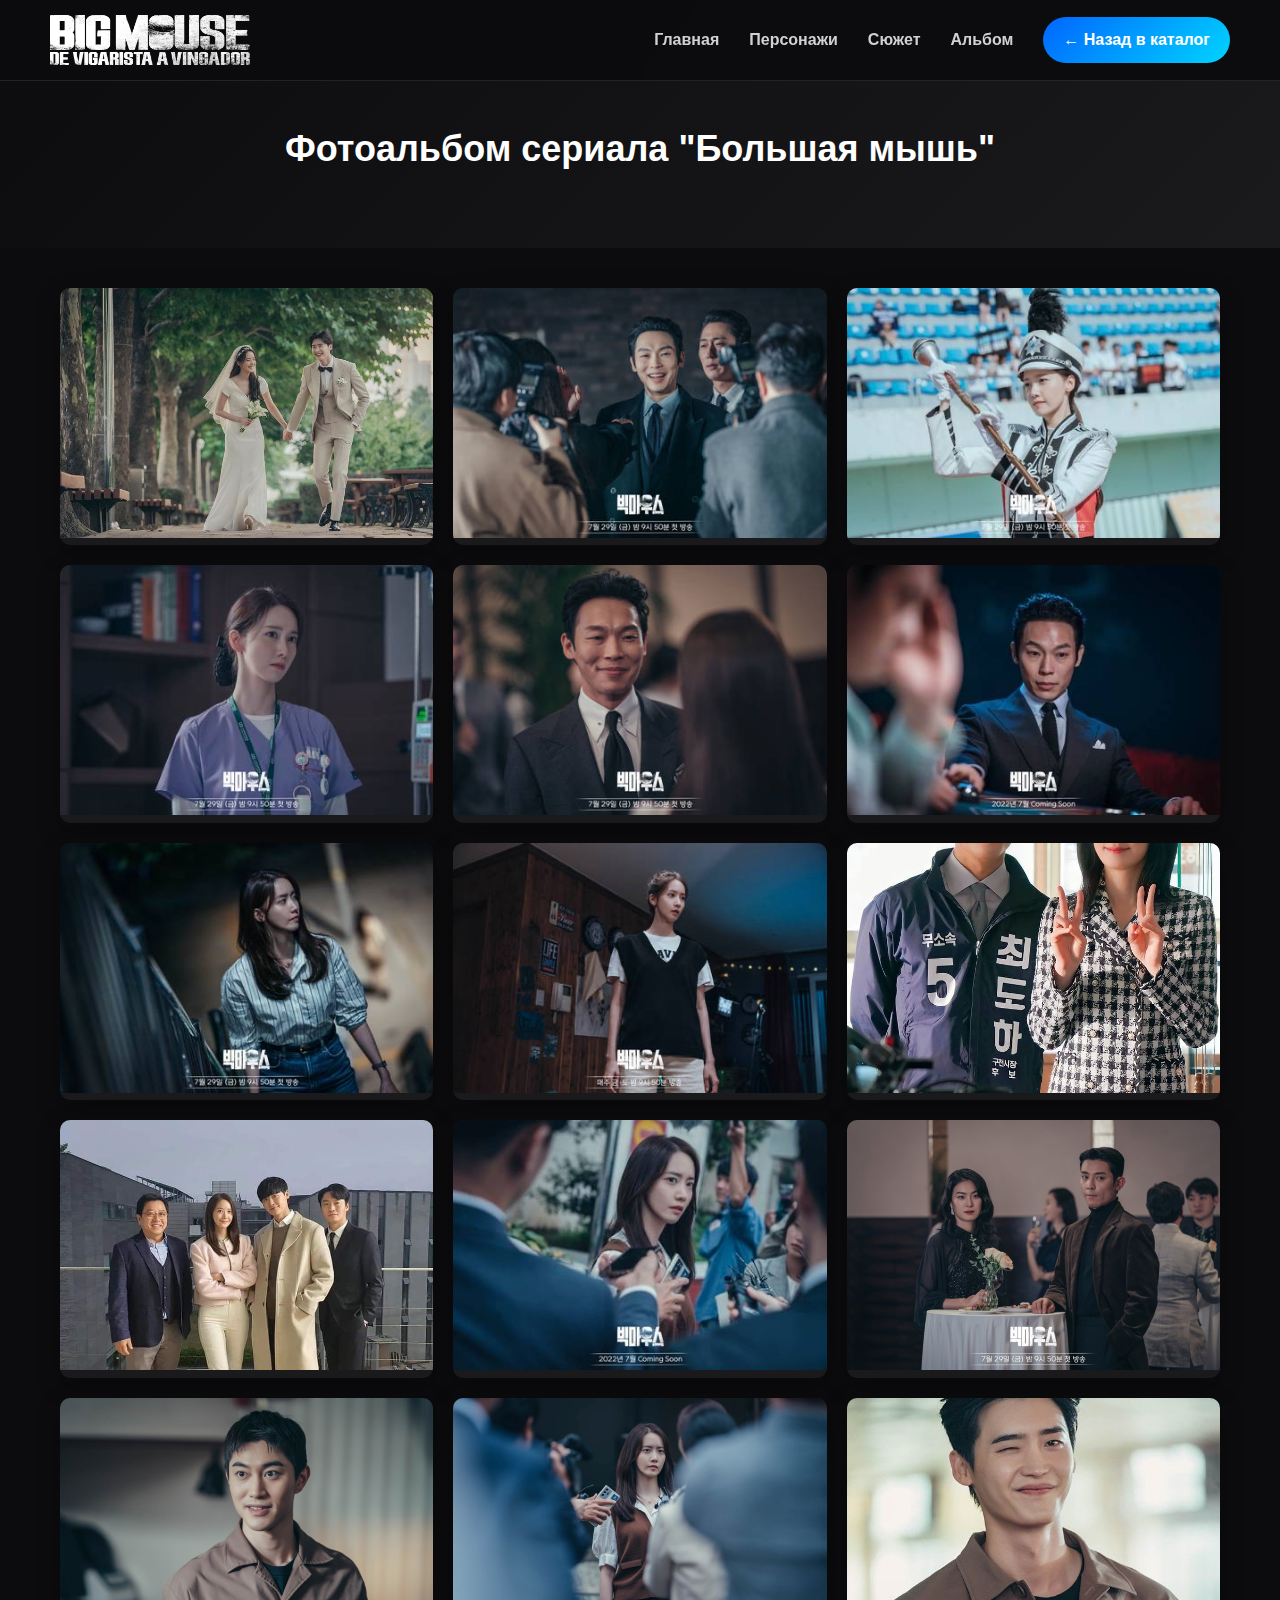
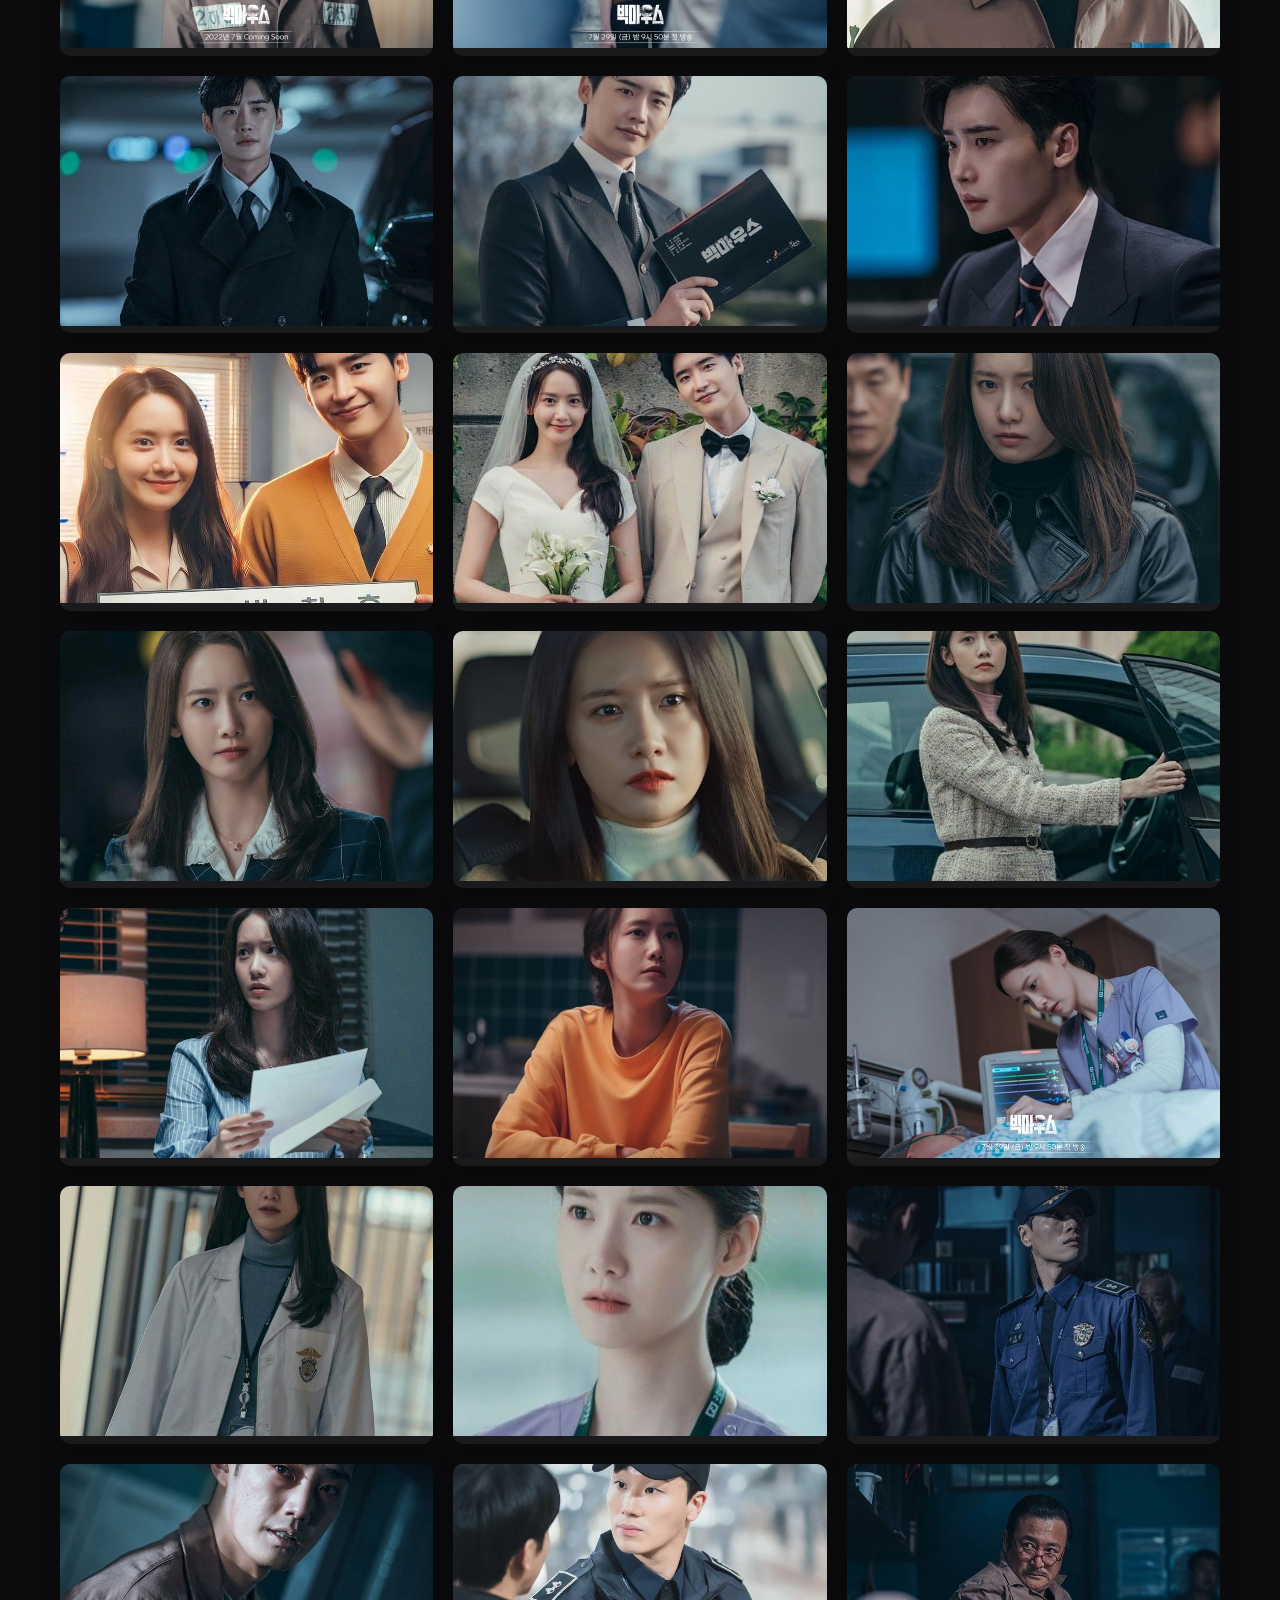
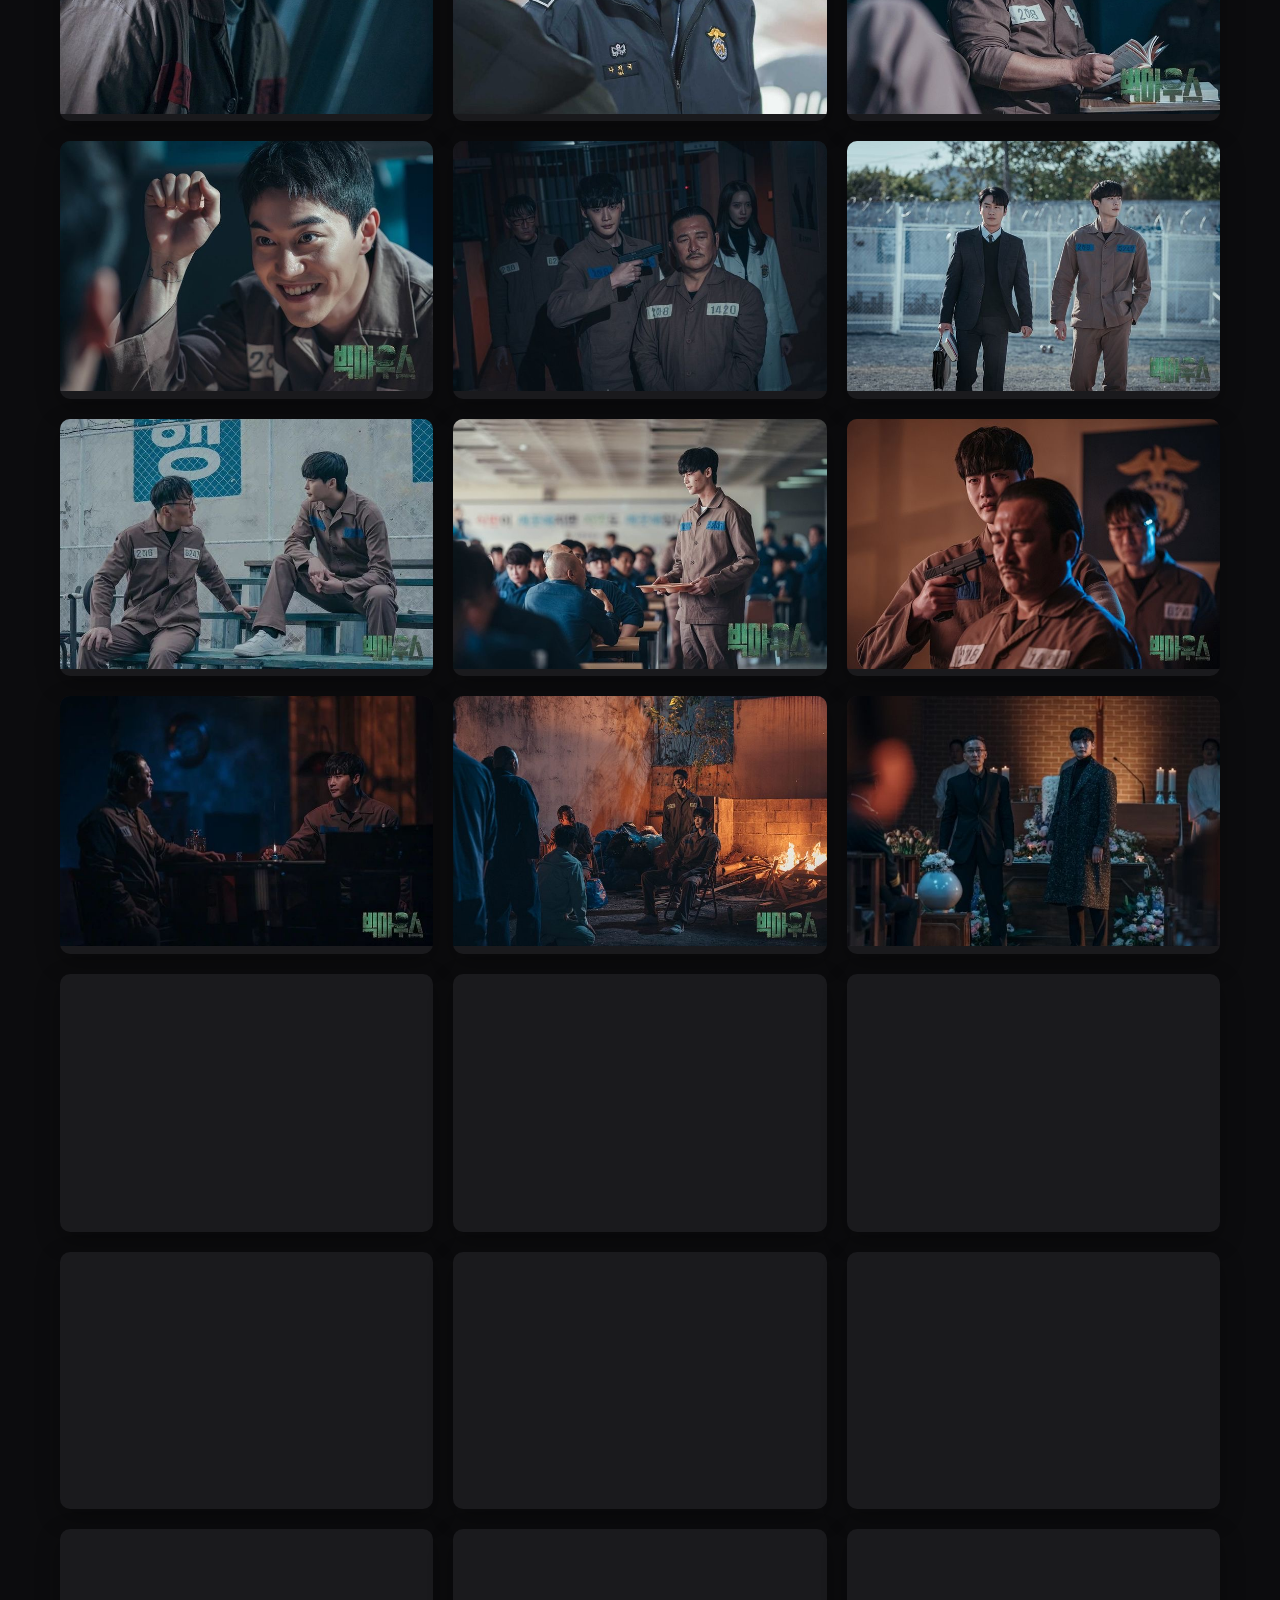
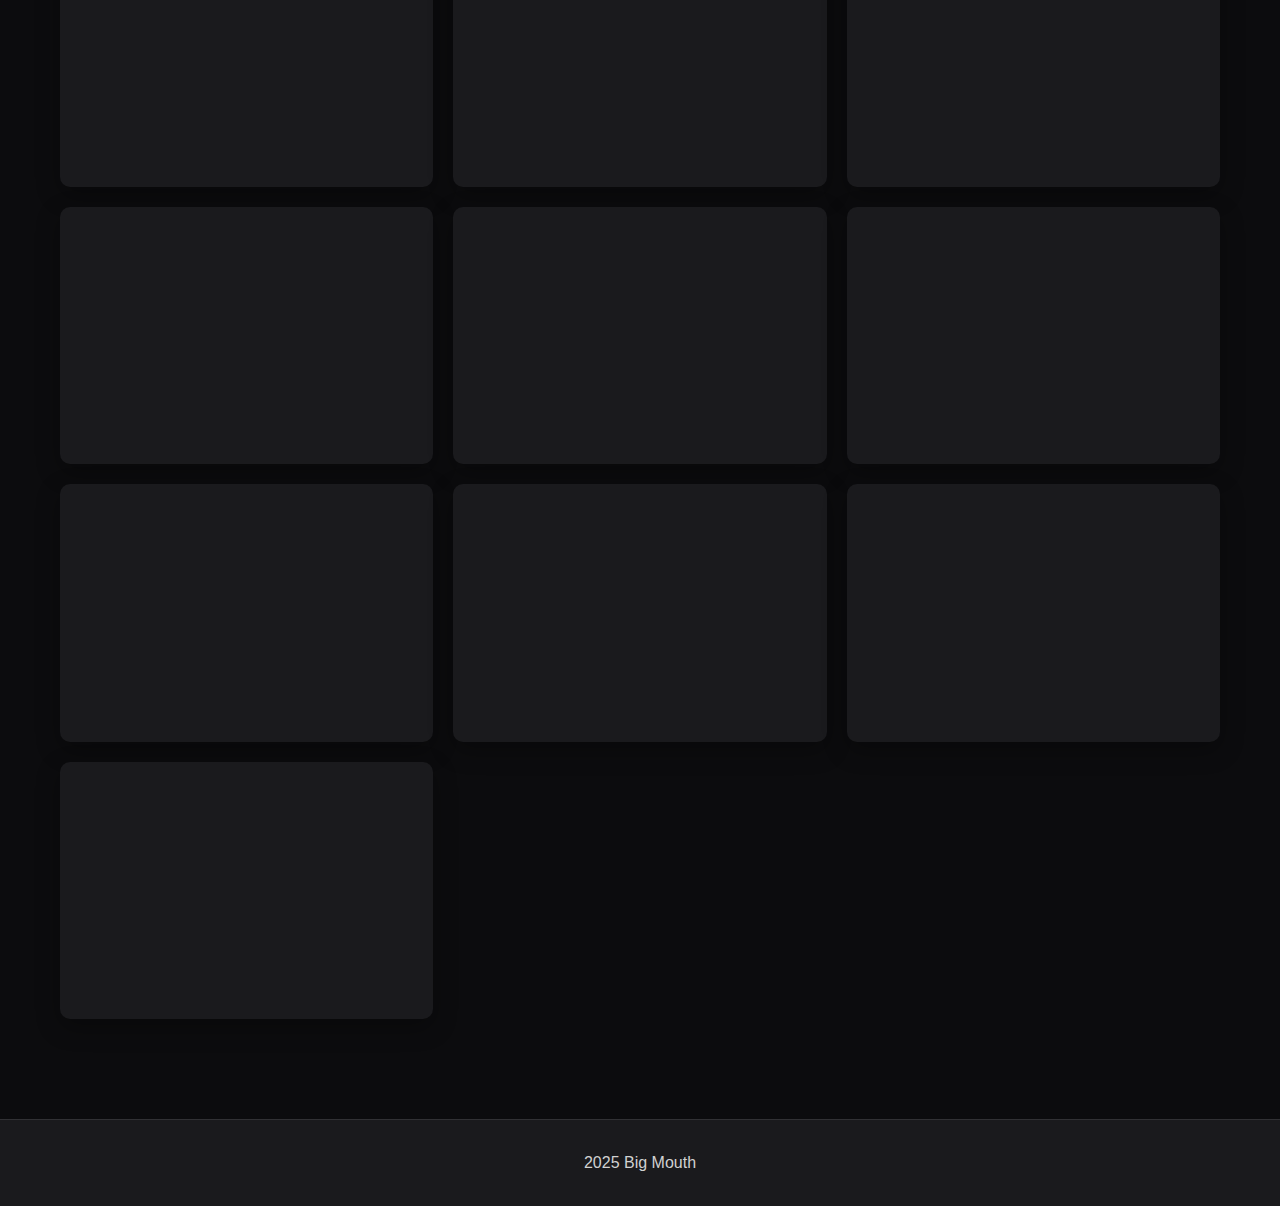
<file: kinosite-project/big-mouth/album.html>
<!DOCTYPE html>
<html lang="ru">
<head>
    <meta charset="UTF-8">
    <meta name="viewport" content="width=device-width, initial-scale=1.0">
    <title>Альбом | Большая мышь</title>
    <link rel="stylesheet" href="css/style.css">
</head>
<body>
    <!--Шапка-->
    <header>
        <img src="media/posters/w1500_55425765.png" alt="Логотип" width="200">
        <nav>
            <a href="index.html">Главная</a>
            <a href="index.html#person">Персонажи</a>
            <a href="index.html#story">Сюжет</a>
            <a href="album.html" class="active">Альбом</a>
            <a href="../kinosite/catalog.html" class="back-btn">← Назад в каталог</a>
        </nav>
    </header>

    <!-- Заголовок -->
    <section class="album">
        <h1>Фотоальбом сериала "Большая мышь"</h1>
    </section>

    <!-- Галерея -->
    <section class="gallery" id="gallery"></section>

    <!-- Подвал -->
    <footer>
        2025 Big Mouth
    </footer>

    <!-- Скрипт -->
    <script src="js/script.js"></script>
</body>
</html>
</file>
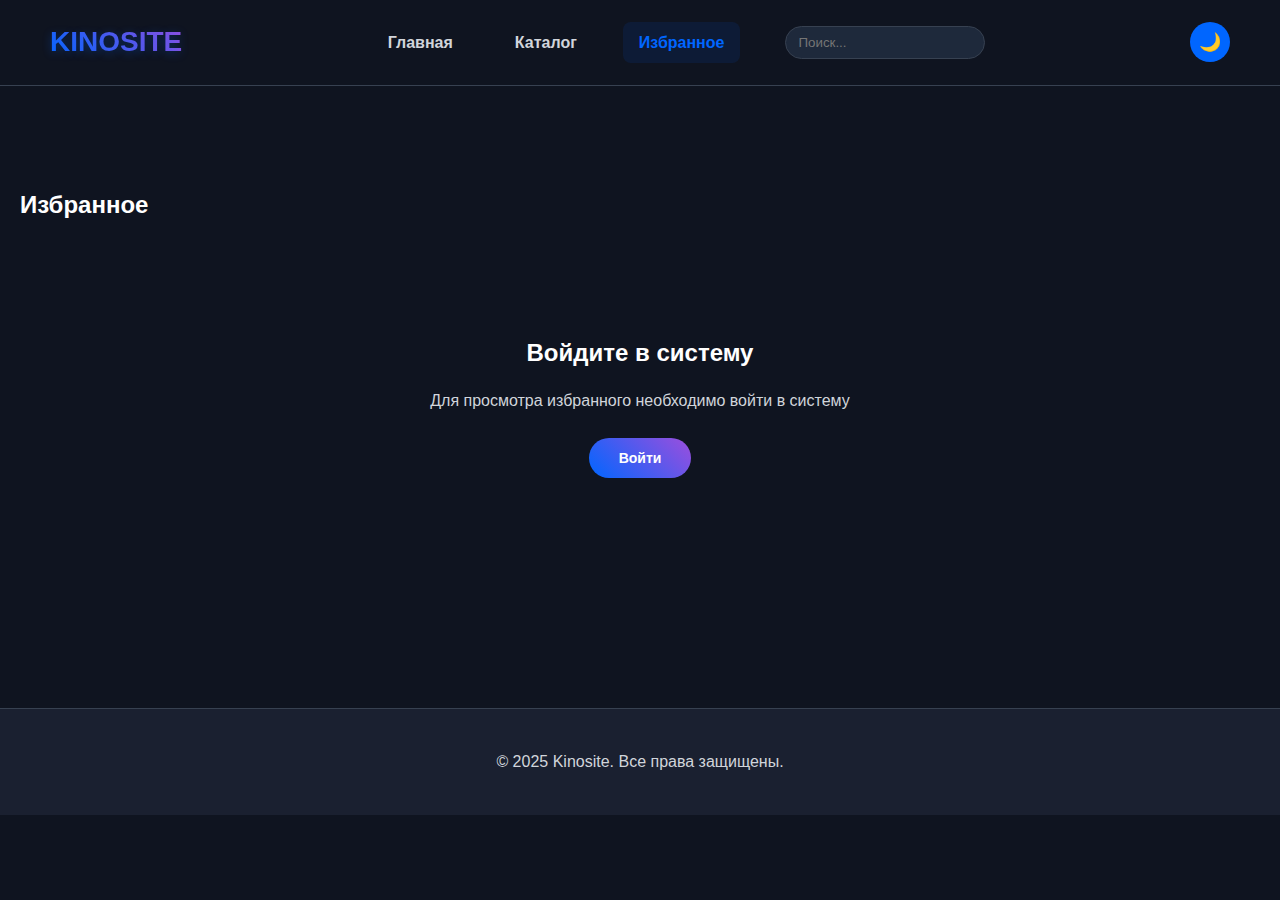
<file: kinosite-project/kinosite/favorite.html>
<!DOCTYPE html>
<html lang="ru">
<head>
<meta charset="UTF-8" />
<meta name="viewport" content="width=device-width, initial-scale=1.0" />
<title>Kinosite - Избранное</title>
<link rel="stylesheet" href="css/vse.css" />
</head>
<body>
<header>
<div class="logo">KINOSITE</div>
<nav>
<a href="glavnoe.html">Главная</a>
<a href="catalog.html">Каталог</a>
<a href="favorite.html" class="active">Избранное</a>
<input id="navSearchInput" type="text" placeholder="Поиск..." style="margin: 0 15px; padding: 8px 12px; border-radius: 20px; border: 1px solid #374151; background: #1e293b; color: white; width: 200px;">
</nav>

<button id="themeToggle">Темная</button>
</header>

<section class="catalog">
<h2>Избранное</h2>
<div class="catalog-grid" id="favoritesGrid"></div>

<div id="emptyFavorites" style="text-align: center; padding: 50px; display: none;">
<h3>В избранном пока ничего нет</h3>
<p>Добавляйте фильмы и сериалы, нажимая на кнопку "Добавить в избранное"</p>
</div>
</section>

<footer>
<p>© 2025 Kinosite. Все права защищены.</p>
</footer>

<script src="js/script.js"></script>
</body>
</html>
</file>
<file: kinosite-project/big-mouth/css/style.css>
/* ===== ОСНОВНЫЕ СТИЛИ BIG MOUTH ===== */
* {
    margin: 0;
    padding: 0;
    box-sizing: border-box;
}

:root {
    --primary-bg: #0c0c0e;
    --secondary-bg: #1a1a1d;
    --accent-green: #00ff88;
    --accent-blue: #0066ff;
    --text-primary: #ffffff;
    --text-secondary: #d1d1d1;
    --text-muted: #888888;
}

body {
    font-family: 'Arial', 'Helvetica', sans-serif;
    background-color: var(--primary-bg);
    color: var(--text-primary);
    line-height: 1.6;
    overflow-x: hidden;
}

/* ===== ШАПКА ===== */
header {
    background: rgba(12, 12, 14, 0.95);
    backdrop-filter: blur(20px);
    border-bottom: 1px solid rgba(255, 255, 255, 0.1);
    display: flex;
    align-items: center;
    justify-content: space-between;
    padding: 15px 50px;
    position: fixed;
    top: 0;
    width: 100%;
    z-index: 1000;
}

header img {
    height: 50px;
    filter: brightness(0) invert(1);
}

/* ===== НАВИГАЦИЯ ===== */
nav {
    display: flex;
    align-items: center;
    gap: 30px;
}

nav a {
    color: var(--text-secondary);
    text-decoration: none;
    font-weight: bold;
    transition: all 0.3s ease;
    position: relative;
    padding: 8px 0;
}

nav a:hover {
    color: var(--text-primary);
}

nav a::after {
    content: '';
    position: absolute;
    bottom: -5px;
    left: 0;
    width: 0;
    height: 2px;
    background: var(--accent-green);
    transition: width 0.3s ease;
}

nav a:hover::after {
    width: 100%;
}

/* ===== КНОПКА НАЗАД ===== */
.back-btn {
    background: linear-gradient(135deg, #0066ff, #00d4ff);
    color: white;
    padding: 10px 20px;
    border-radius: 25px;
    text-decoration: none;
    font-weight: bold;
    transition: all 0.3s ease;
    border: none;
    cursor: pointer;
}

.back-btn:hover {
    transform: translateY(-2px);
    box-shadow: 0 5px 15px rgba(0, 255, 136, 0.3);
}

/* ===== ГЛАВНЫЙ БАННЕР ===== */
.glavnoe {
    background: url('../media/posters/w1500_50643955.jpg') center/cover no-repeat;
    text-align: center;
    padding: 180px 20px;
    min-height: 100vh;
    background-attachment: fixed;
    position: relative;
}

.glavnoe::before {
    content: '';
    position: absolute;
    top: 0;
    left: 0;
    width: 100%;
    height: 100%;
    background: rgba(12, 12, 14, 0.7);
}

.glavnoe h1 {
    font-size: 48px;
    margin-bottom: 20px;
    color: white;
    text-shadow: 0 0 15px rgba(0, 255, 136, 0.5);
    position: relative;
    z-index: 2;
}

.glavnoe p {
    max-width: 700px;
    margin: 0 auto 30px;
    font-size: 18px;
    color: var(--text-secondary);
    position: relative;
    z-index: 2;
}

/* ===== КНОПКИ ===== */
.trailer {
    background: linear-gradient(135deg, #0066ff, #00d4ff);
    color: white;
    border: none;
    padding: 15px 35px;
    font-size: 18px;
    font-weight: bold;
    border-radius: 25px;
    margin: 15px 10px;
    cursor: pointer;
    transition: all 0.3s ease;
    position: relative;
    z-index: 2;
}

.trailer:hover {
    transform: translateY(-3px);
    box-shadow: 0 10px 25px rgba(0, 102, 255, 0.3);
}

/* ===== СЮЖЕТ ===== */
.story {
    text-align: center;
    padding: 100px 20px;
    background: linear-gradient(135deg, #0c0c0e 0%, #1a1a1d 100%);
}

.story h2 {
    color: var(--text-primary);
    font-size: 42px;
    font-weight: bold;
    margin-bottom: 40px;
    text-transform: uppercase;
    letter-spacing: 2px;
}

.story p {
    max-width: 850px;
    margin: 0 auto;
    color: var(--text-secondary);
    background: rgba(255, 255, 255, 0.05);
    padding: 30px;
    border-radius: 15px;
    font-size: 18px;
    line-height: 1.8;
    backdrop-filter: blur(10px);
    border: 1px solid rgba(255, 255, 255, 0.1);
}

/* ===== ПЕРСОНАЖИ ===== */
.person {
    text-align: center;
    padding: 80px 20px;
    background-color: var(--primary-bg);
    display: flex;
    justify-content: center;
    flex-wrap: wrap;
    gap: 30px;
}

.person h2 {
    width: 100%;
    color: var(--text-primary);
    font-size: 42px;
    margin-bottom: 50px;
    text-transform: uppercase;
    letter-spacing: 2px;
}

/* ===== КАРТОЧКИ ПЕРСОНАЖЕЙ ===== */
.card {
    position: relative;
    width: 300px;
    height: 450px;
    border-radius: 15px;
    overflow: hidden;
    background: linear-gradient(145deg, #1a1a1a, #222222);
    box-shadow: 0 10px 30px rgba(0, 0, 0, 0.5);
    transition: all 0.4s cubic-bezier(0.175, 0.885, 0.32, 1.275);
    cursor: pointer;
    border: 1px solid rgba(255, 255, 255, 0.1);
}

.card img {
    width: 100%;
    height: 100%;
    object-fit: cover;
    transition: transform 0.3s ease;
    filter: brightness(80%);
}

.card:hover img {
    transform: scale(1.1);
    filter: brightness(100%);
}

.card-content {
    position: absolute;
    bottom: 0;
    left: 0;
    right: 0;
    background: linear-gradient(transparent, rgba(0, 0, 0, 0.9));
    padding: 20px;
    transform: translateY(100%);
    transition: transform 0.3s ease;
}

.card:hover .card-content {
    transform: translateY(0);
}

.card h3 {
    font-size: 22px;
    font-weight: bold;
    color: white;
    margin-bottom: 10px;
}

.card p {
    font-size: 14px;
    color: var(--text-secondary);
    line-height: 1.5;
}

.card:hover {
    transform: translateY(-10px);
    box-shadow: 0 20px 40px rgba(0, 255, 136, 0.2);
    border-color: var(--accent-green);
}

/* ===== ГАЛЕРЕЯ ===== */
.album {
    text-align: center;
    padding: 120px 20px 60px;
    background: linear-gradient(135deg, #0c0c0e, #1a1a1d);
}

.album h1 {
    font-size: 36px;
    margin-bottom: 10px;
    color: var(--text-primary);
}

.gallery {
    display: grid;
    grid-template-columns: repeat(auto-fit, minmax(300px, 1fr));
    gap: 20px;
    padding: 40px 20px;
    max-width: 1200px;
    margin: 0 auto;
}

.gallery .photo {
    border-radius: 10px;
    overflow: hidden;
    box-shadow: 0 8px 25px rgba(0, 0, 0, 0.3);
    transition: all 0.3s ease;
    background: var(--secondary-bg);
}

.gallery .photo:hover {
    transform: translateY(-5px);
    box-shadow: 0 15px 35px rgba(0, 255, 136, 0.2);
}

.gallery .photo img {
    width: 100%;
    height: 250px;
    object-fit: cover;
    transition: transform 0.3s ease;
}

.gallery .photo:hover img {
    transform: scale(1.05);
}

/* ===== ФУТЕР ===== */
footer {
    background: var(--secondary-bg);
    text-align: center;
    padding: 30px 20px;
    margin-top: 60px;
    border-top: 1px solid rgba(255, 255, 255, 0.1);
    color: var(--text-secondary);
}

/* ===== ВИДЕО БЛОК ===== */
#trailer-block {
    margin-top: 30px;
    border-radius: 15px;
    overflow: hidden;
    box-shadow: 0 10px 30px rgba(0, 0, 0, 0.5);
    position: relative;
    z-index: 2;
}

#trailer-block video {
    width: 100%;
    max-width: 800px;
    border-radius: 15px;
}

/* ===== АДАПТИВНОСТЬ ===== */
@media (max-width: 768px) {
    header {
        padding: 15px 20px;
        flex-direction: column;
        gap: 15px;
    }
    
    nav {
        gap: 15px;
        flex-wrap: wrap;
        justify-content: center;
    }
    
    .glavnoe {
        padding: 150px 20px;
    }
    
    .glavnoe h1 {
        font-size: 36px;
    }
    
    .story h2 {
        font-size: 32px;
    }
    
    .person h2 {
        font-size: 32px;
    }
    
    .gallery {
        grid-template-columns: 1fr;
        padding: 20px;
    }
    
    .card {
        width: 100%;
        max-width: 300px;
    }
}
</file>
<file: kinosite-project/kinosite/css/vse.css>
/* ===== ОСНОВНЫЕ СТИЛИ KINOSITE ===== */
* {
    margin: 0;
    padding: 0;
    box-sizing: border-box;
}

:root {
    --primary-bg: #0f1420;
    --secondary-bg: #1a2030;
    --accent-blue: #0066ff;
    --accent-green: #00ff88;
    --accent-purple: #9d4edd;
    --text-primary: #ffffff;
    --text-secondary: #d1d5db;
    --text-muted: #9ca3af;
    --border-color: #374151;
    --card-bg: #1e293b;
}

body {
    font-family: 'Segoe UI', Tahoma, Geneva, Verdana, sans-serif;
    background-color: var(--primary-bg);
    color: var(--text-primary);
    line-height: 1.6;
    overflow-x: hidden;
}

body.light-theme {
    --primary-bg: #f3f4f6;
    --secondary-bg: #ffffff;
    --accent-blue: #2563eb;
    --accent-green: #10b981;
    --accent-purple: #7c3aed;
    --text-primary: #111827;
    --text-secondary: #374151;
    --text-muted: #6b7280;
    --border-color: #d1d5db;
    --card-bg: #ffffff;
}

/* ===== ШАПКА ===== */
header {
    background: var(--primary-bg);
    border-bottom: 1px solid var(--border-color);
    display: flex;
    align-items: center;
    justify-content: space-between;
    padding: 20px 50px;
    position: sticky;
    top: 0;
    z-index: 1000;
}

.logo {
    font-size: 28px;
    font-weight: bold;
    background: linear-gradient(45deg, var(--accent-blue), var(--accent-purple));
    -webkit-background-clip: text;
    background-clip: text;
    color: transparent;
    text-shadow: 0 2px 10px rgba(0, 102, 255, 0.3);
}

nav {
    display: flex;
    align-items: center;
    gap: 30px;
}

nav a {
    color: var(--text-secondary);
    text-decoration: none;
    font-weight: 600;
    font-size: 16px;
    transition: all 0.3s ease;
    padding: 8px 16px;
    border-radius: 8px;
}

nav a:hover {
    color: var(--text-primary);
    background: rgba(255, 255, 255, 0.1);
}

nav a.active {
    color: var(--accent-blue);
    background: rgba(0, 102, 255, 0.1);
}

/* Контейнер для кнопок управления */
.header-controls {
    display: flex;
    align-items: center;
    gap: 15px;
}

/* Стили для кнопок авторизации */
.auth-btn {
    background: transparent;
    color: var(--text-secondary);
    border: 1px solid var(--border-color);
    padding: 10px 20px;
    border-radius: 25px;
    cursor: pointer;
    font-weight: 600;
    font-size: 14px;
    transition: all 0.3s ease;
    text-decoration: none;
    display: inline-block;
}

.auth-btn:hover {
    background: var(--accent-blue);
    color: white;
    border-color: var(--accent-blue);
    transform: translateY(-2px);
    box-shadow: 0 5px 15px rgba(0, 102, 255, 0.3);
}

.auth-btn#logoutBtn {
    background: transparent;
    color: var(--accent-blue);
    border: 1px solid var(--accent-blue);
}

/* Профиль пользователя */
.user-profile {
    display: flex;
    align-items: center;
    gap: 10px;
    cursor: pointer;
    padding: 8px 16px;
    border-radius: 25px;
    background: rgba(255, 255, 255, 0.05);
    transition: all 0.3s ease;
}

.user-profile:hover {
    background: rgba(255, 255, 255, 0.1);
}

.user-avatar {
    width: 32px;
    height: 32px;
    background: linear-gradient(45deg, var(--accent-blue), var(--accent-purple));
    border-radius: 50%;
    display: flex;
    align-items: center;
    justify-content: center;
    font-weight: bold;
    font-size: 14px;
    color: white;
}

.user-profile span {
    font-weight: 600;
    font-size: 14px;
    color: var(--text-primary);
}

/* Кнопка темы - УМЕНЬШЕННАЯ */
#themeToggle {
    background: var(--accent-blue);
    color: white;
    border: none;
    padding: 8px;
    border-radius: 50%;
    cursor: pointer;
    font-weight: 600;
    font-size: 18px;
    transition: all 0.3s ease;
    width: 40px;
    height: 40px;
    display: flex;
    align-items: center;
    justify-content: center;
}

#themeToggle:hover {
    background: var(--accent-purple);
    transform: translateY(-2px);
    box-shadow: 0 5px 15px rgba(0, 102, 255, 0.3);
}

/* ===== МОДАЛЬНЫЕ ОКНА АВТОРИЗАЦИИ ===== */
.modal-overlay {
    position: fixed;
    top: 0;
    left: 0;
    right: 0;
    bottom: 0;
    background: rgba(0, 0, 0, 0.8);
    backdrop-filter: blur(10px);
    display: flex;
    align-items: center;
    justify-content: center;
    z-index: 2000;
    opacity: 0;
    animation: fadeIn 0.3s ease forwards;
}

@keyframes fadeIn {
    to {
        opacity: 1;
    }
}

@keyframes fadeOut {
    from {
        opacity: 1;
    }
    to {
        opacity: 0;
    }
}

.modal {
    background: var(--card-bg);
    border-radius: 20px;
    width: 90%;
    max-width: 450px;
    overflow: hidden;
    box-shadow: 0 25px 50px rgba(0, 0, 0, 0.5);
    transform: translateY(-50px);
    animation: slideDown 0.4s cubic-bezier(0.175, 0.885, 0.32, 1.275) forwards;
}

@keyframes slideDown {
    to {
        transform: translateY(0);
    }
}

.modal-header {
    padding: 25px 30px;
    background: linear-gradient(45deg, var(--accent-blue), var(--accent-purple));
    color: white;
    display: flex;
    justify-content: space-between;
    align-items: center;
}

.modal-header h2 {
    font-size: 24px;
    font-weight: bold;
    margin: 0;
}

.modal-close {
    background: transparent;
    border: none;
    color: white;
    font-size: 28px;
    cursor: pointer;
    line-height: 1;
    padding: 0;
    width: 30px;
    height: 30px;
    display: flex;
    align-items: center;
    justify-content: center;
    border-radius: 50%;
    transition: all 0.3s ease;
}

.modal-close:hover {
    background: rgba(255, 255, 255, 0.2);
}

.modal-body {
    padding: 30px;
}

.form-group {
    margin-bottom: 20px;
}

.form-group label {
    display: block;
    margin-bottom: 8px;
    font-weight: 600;
    color: var(--text-secondary);
    font-size: 14px;
}

.form-group input {
    width: 100%;
    padding: 14px;
    background: var(--primary-bg);
    border: 1px solid var(--border-color);
    border-radius: 12px;
    color: var(--text-primary);
    font-size: 15px;
    transition: all 0.3s ease;
}

.form-group input:focus {
    outline: none;
    border-color: var(--accent-blue);
    box-shadow: 0 0 0 3px rgba(0, 102, 255, 0.1);
}

.form-group input::placeholder {
    color: var(--text-muted);
}

.btn-submit {
    width: 100%;
    padding: 16px;
    background: linear-gradient(45deg, var(--accent-blue), var(--accent-purple));
    color: white;
    border: none;
    border-radius: 12px;
    font-weight: 600;
    font-size: 16px;
    cursor: pointer;
    transition: all 0.3s ease;
    margin-top: 10px;
}

.btn-submit:hover {
    transform: translateY(-2px);
    box-shadow: 0 10px 25px rgba(0, 102, 255, 0.3);
}

.modal-footer {
    text-align: center;
    margin-top: 25px;
    padding-top: 20px;
    border-top: 1px solid var(--border-color);
}

.modal-footer p {
    color: var(--text-secondary);
    font-size: 14px;
}

.modal-footer a {
    color: var(--accent-blue);
    text-decoration: none;
    font-weight: 600;
    transition: color 0.3s ease;
}

.modal-footer a:hover {
    color: var(--accent-purple);
    text-decoration: underline;
}

/* ===== БАННЕР КАРУСЕЛЬ ===== */
.banner-carousel {
    position: relative;
    height: 600px;
    overflow: hidden;
    margin-top: 20px;
}

.banner {
    position: absolute;
    top: 0;
    left: 0;
    width: 100%;
    height: 100%;
    background-size: cover;
    background-position: center center;
    background-repeat: no-repeat;
    opacity: 0;
    transition: opacity 0.8s ease;
    display: flex;
    align-items: center;
    justify-content: center;
}

.banner.active {
    opacity: 1;
}

.banner-text {
    position: relative;
    z-index: 2;
    text-align: center;
    max-width: 800px;
    padding: 0 20px;
}

.banner-text h1 {
    font-size: 48px;
    font-weight: bold;
    margin-bottom: 20px;
    text-shadow: 0 2px 10px rgba(0, 0, 0, 0.5);
}

.banner-text p {
    font-size: 18px;
    color: var(--text-secondary);
    margin-bottom: 30px;
    line-height: 1.6;
}

.banner-text button {
    background: linear-gradient(45deg, var(--accent-blue), var(--accent-purple));
    color: white;
    border: none;
    padding: 15px 40px;
    font-size: 18px;
    font-weight: bold;
    border-radius: 30px;
    cursor: pointer;
    transition: all 0.3s ease;
}

.banner-text button:hover {
    transform: translateY(-3px);
    box-shadow: 0 10px 25px rgba(0, 102, 255, 0.4);
}

.banner-prev,
.banner-next {
    position: absolute;
    top: 50%;
    transform: translateY(-50%);
    background: rgba(255, 255, 255, 0.1);
    color: white;
    border: none;
    width: 50px;
    height: 50px;
    border-radius: 50%;
    font-size: 24px;
    cursor: pointer;
    z-index: 10;
    backdrop-filter: blur(10px);
    transition: all 0.3s ease;
}

.banner-prev:hover,
.banner-next:hover {
    background: rgba(255, 255, 255, 0.2);
}

.banner-prev {
    left: 20px;
}

.banner-next {
    right: 20px;
}

/* ===== КАТЕГОРИИ ===== */
.categories {
    padding: 60px 20px;
    background: var(--secondary-bg);
}

.categories h2 {
    text-align: center;
    font-size: 36px;
    margin-bottom: 40px;
    color: var(--text-primary);
}

.category-slider {
    display: flex;
    gap: 20px;
    overflow-x: auto;
    padding: 20px 0;
    scrollbar-width: thin;
    scrollbar-color: var(--accent-blue) transparent;
}

.category-slider::-webkit-scrollbar {
    height: 8px;
}

.category-slider::-webkit-scrollbar-track {
    background: transparent;
}

.category-slider::-webkit-scrollbar-thumb {
    background: var(--accent-blue);
    border-radius: 4px;
}

.category-card {
    flex: 0 0 auto;
    width: 180px;
    height: 100px;
    background: var(--card-bg);
    border-radius: 15px;
    display: flex;
    align-items: center;
    justify-content: center;
    font-weight: 600;
    font-size: 18px;
    cursor: pointer;
    transition: all 0.3s ease;
    border: 2px solid transparent;
    color: var(--text-secondary);
}

.category-card:hover {
    transform: translateY(-5px);
    border-color: var(--accent-blue);
    color: var(--accent-blue);
}

.category-card.active {
    background: linear-gradient(45deg, var(--accent-blue), var(--accent-purple));
    color: white;
    border-color: transparent;
    box-shadow: 0 10px 25px rgba(0, 102, 255, 0.3);
}

/* ===== КАТАЛОГ ===== */
.catalog {
    padding: 100px 20px 60px;
}

.catalog-header {
    background: linear-gradient(135deg, var(--accent-blue), var(--accent-purple));
    padding: 60px 20px;
    border-radius: 20px;
    margin-bottom: 40px;
    text-align: center;
}

.catalog-title {
    font-size: 42px;
    font-weight: bold;
    margin-bottom: 15px;
    color: white;
}

.catalog-description {
    font-size: 18px;
    color: rgba(255, 255, 255, 0.9);
    max-width: 700px;
    margin: 0 auto;
}

.filters {
    display: grid;
    grid-template-columns: repeat(auto-fit, minmax(250px, 1fr));
    gap: 20px;
    margin-bottom: 30px;
    background: var(--card-bg);
    padding: 25px;
    border-radius: 15px;
    border: 1px solid var(--border-color);
}

.filter-group {
    display: flex;
    flex-direction: column;
    gap: 8px;
}

.filter-group label {
    font-weight: 600;
    color: var(--text-secondary);
    font-size: 14px;
}

.filter-group select {
    padding: 12px 15px;
    background: var(--primary-bg);
    border: 1px solid var(--border-color);
    border-radius: 10px;
    color: var(--text-primary);
    font-size: 14px;
    cursor: pointer;
    transition: all 0.3s ease;
}

.filter-group select:hover {
    border-color: var(--accent-blue);
}

.filter-group select:focus {
    outline: none;
    border-color: var(--accent-blue);
    box-shadow: 0 0 0 3px rgba(0, 102, 255, 0.1);
}

.sort-options {
    display: flex;
    align-items: center;
    gap: 15px;
    margin-bottom: 30px;
    padding: 20px;
    background: var(--card-bg);
    border-radius: 15px;
    border: 1px solid var(--border-color);
}

.sort-options span {
    font-weight: 600;
    color: var(--text-secondary);
}

.sort-btn {
    padding: 10px 20px;
    background: transparent;
    border: 1px solid var(--border-color);
    border-radius: 25px;
    color: var(--text-secondary);
    font-weight: 600;
    cursor: pointer;
    transition: all 0.3s ease;
}

.sort-btn:hover {
    border-color: var(--accent-blue);
    color: var(--accent-blue);
}

.sort-btn.active {
    background: linear-gradient(45deg, var(--accent-blue), var(--accent-purple));
    color: white;
    border-color: transparent;
}

.catalog-grid {
    display: grid;
    grid-template-columns: repeat(auto-fill, minmax(280px, 1fr));
    gap: 30px;
    margin-bottom: 40px;
}

/* ===== КАРТОЧКИ ФИЛЬМОВ ===== */
.movie-card {
    background: var(--card-bg);
    border-radius: 15px;
    overflow: hidden;
    transition: all 0.3s ease;
    border: 1px solid var(--border-color);
    position: relative;
}

.movie-card:hover {
    transform: translateY(-10px);
    box-shadow: 0 15px 35px rgba(0, 0, 0, 0.3);
    border-color: var(--accent-blue);
}

.movie-card-image {
    width: 100%;
    height: 380px;
    overflow: hidden;
    position: relative;
    background-color: var(--secondary-bg);
}

.movie-card-image img {
    width: 100%;
    height: 100%;
    object-fit: cover;
    transition: transform 0.5s ease;
}

.movie-card:hover .movie-card-image img {
    transform: scale(1.05);
}

.rating {
    position: absolute;
    top: 15px;
    right: 15px;
    background: linear-gradient(45deg, var(--accent-green), #00cc77);
    color: white;
    padding: 5px 10px;
    border-radius: 20px;
    font-weight: bold;
    font-size: 14px;
    backdrop-filter: blur(10px);
    box-shadow: 0 4px 15px rgba(0, 255, 136, 0.3);
}

.movie-info {
    padding: 20px;
}

.movie-info h3 {
    font-size: 18px;
    font-weight: 600;
    margin-bottom: 8px;
    color: var(--text-primary);
    line-height: 1.3;
}

.movie-info p {
    font-size: 14px;
    color: var(--text-secondary);
    margin-bottom: 5px;
    line-height: 1.4;
}

.button-container {
    padding: 0 20px 20px;
    display: flex;
    flex-direction: column;
    gap: 10px;
}

.like-btn,
.details-btn {
    padding: 12px;
    border: none;
    border-radius: 10px;
    font-weight: 600;
    font-size: 14px;
    cursor: pointer;
    transition: all 0.3s ease;
    text-align: center;
    width: 100%;
}

.like-btn {
    background: var(--primary-bg);
    color: var(--text-primary);
    border: 1px solid var(--border-color);
}

.like-btn:hover {
    background: var(--accent-blue);
    color: white;
    border-color: var(--accent-blue);
}

.like-btn.liked {
    background: linear-gradient(45deg, var(--accent-green), #00cc77);
    color: white;
    border-color: transparent;
}

.details-btn {
    background: linear-gradient(45deg, var(--accent-blue), var(--accent-purple));
    color: white;
}

.details-btn:hover {
    transform: translateY(-2px);
    box-shadow: 0 5px 15px rgba(0, 102, 255, 0.3);
}

/* ===== ПАГИНАЦИЯ ===== */
.pagination {
    display: flex;
    justify-content: center;
    align-items: center;
    gap: 10px;
    margin-top: 40px;
}

.page-btn {
    width: 40px;
    height: 40px;
    border-radius: 10px;
    border: 1px solid var(--border-color);
    background: var(--card-bg);
    color: var(--text-secondary);
    font-weight: 600;
    cursor: pointer;
    transition: all 0.3s ease;
}

.page-btn:hover {
    border-color: var(--accent-blue);
    color: var(--accent-blue);
}

.page-btn.active {
    background: linear-gradient(45deg, var(--accent-blue), var(--accent-purple));
    color: white;
    border-color: transparent;
}

.next-btn {
    padding: 10px 25px;
    border-radius: 10px;
    background: var(--primary-bg);
    border: 1px solid var(--border-color);
    color: var(--text-secondary);
    font-weight: 600;
    cursor: pointer;
    transition: all 0.3s ease;
}

.next-btn:hover {
    border-color: var(--accent-blue);
    color: var(--accent-blue);
}

/* ===== ФУТЕР ===== */
footer {
    background: var(--secondary-bg);
    text-align: center;
    padding: 40px 20px;
    margin-top: 60px;
    border-top: 1px solid var(--border-color);
    color: var(--text-secondary);
}

footer p {
    max-width: 800px;
    margin: 0 auto;
    line-height: 1.6;
}

/* ===== УВЕДОМЛЕНИЯ ===== */
.notification {
    position: fixed;
    top: 100px;
    right: 20px;
    background: white;
    color: #333;
    padding: 15px 25px;
    border-radius: 10px;
    box-shadow: 0 5px 20px rgba(0, 0, 0, 0.2);
    z-index: 2000;
    animation: slideInRight 0.3s ease;
    max-width: 350px;
}

.notification.success {
    background: var(--accent-green);
    color: white;
}

.notification.error {
    background: #ef4444;
    color: white;
}

.notification.info {
    background: var(--accent-blue);
    color: white;
}

@keyframes slideInRight {
    from {
        transform: translateX(100%);
        opacity: 0;
    }
    to {
        transform: translateX(0);
        opacity: 1;
    }
}

@keyframes slideOutRight {
    from {
        transform: translateX(0);
        opacity: 1;
    }
    to {
        transform: translateX(100%);
        opacity: 0;
    }
}

/* ===== ТОП-10 СЛАЙДЕР ===== */
.top10-section {
    padding: 60px 20px;
    background: var(--secondary-bg);
    position: relative;
    overflow: hidden;
}

.top10-slider-wrapper {
    position: relative;
    margin: 0 auto;
    max-width: 1400px;
}

.top10-slider {
    display: flex;
    gap: 30px;
    padding: 20px 10px;
    overflow-x: hidden;
    scroll-behavior: smooth;
    transition: transform 0.5s cubic-bezier(0.645, 0.045, 0.355, 1);
    scrollbar-width: none;
}

.top10-slider::-webkit-scrollbar {
    display: none;
}

.top10-slider .movie-card {
    flex: 0 0 auto;
    width: 280px;
    min-width: 280px;
    transition: all 0.3s ease;
}

/* Кнопки слайдера */
.slider-prev,
.slider-next {
    position: absolute;
    top: 50%;
    transform: translateY(-50%);
    background: rgba(255, 255, 255, 0.15);
    color: white;
    border: none;
    width: 50px;
    height: 50px;
    border-radius: 50%;
    font-size: 24px;
    cursor: pointer;
    z-index: 10;
    backdrop-filter: blur(10px);
    transition: all 0.3s ease;
    display: flex;
    align-items: center;
    justify-content: center;
}

.slider-prev:hover,
.slider-next:hover {
    background: rgba(255, 255, 255, 0.25);
    transform: translateY(-50%) scale(1.1);
}

.slider-prev {
    left: 10px;
}

.slider-next {
    right: 10px;
}

/* Анимация автопрокрутки */
@keyframes autoScroll {
    0% {
        transform: translateX(0);
    }
    100% {
        transform: translateX(calc(-280px * 5 - 30px * 5));
    }
}

.top10-slider.auto-scroll {
    animation: autoScroll 40s linear infinite;
}

.top10-slider.auto-scroll:hover {
    animation-play-state: paused;
}

/* ===== СЕКЦИИ НА ГЛАВНОЙ ===== */
.top10-section,
.new-releases,
.recommended {
    padding: 60px 20px;
}

.top10-section {
    background: var(--secondary-bg);
}

.new-releases {
    background: var(--primary-bg);
}

.recommended {
    background: var(--secondary-bg);
}

/* ===== ЗАГОЛОВКИ СЕКЦИЙ НА ГЛАВНОЙ ===== */
.section-header {
    display: flex;
    justify-content: space-between;
    align-items: center;
    margin-bottom: 30px;
    padding: 0 20px;
    max-width: 1400px;
    margin-left: auto;
    margin-right: auto;
}

.section-header h2 {
    font-size: 28px;
    font-weight: bold;
    color: var(--text-primary);
    margin: 0;
}

.view-all {
    background: transparent;
    border: 1px solid var(--accent-blue);
    color: var(--accent-blue);
    padding: 10px 20px;
    border-radius: 25px;
    font-weight: 600;
    cursor: pointer;
    transition: all 0.3s ease;
}

.view-all:hover {
    background: var(--accent-blue);
    color: white;
    transform: translateY(-2px);
    box-shadow: 0 5px 15px rgba(0, 102, 255, 0.3);
}

/* ===== СЕТКА ДЛЯ ГЛАВНОЙ ===== */
#newReleasesGrid,
#recommendedGrid {
    display: grid;
    grid-template-columns: repeat(auto-fill, minmax(280px, 1fr));
    gap: 30px;
    max-width: 1400px;
    margin: 0 auto;
}

/* ===== СТРАНИЦА ИЗБРАННОГО ===== */
.empty-state {
    text-align: center;
    padding: 60px 20px;
    max-width: 500px;
    margin: 0 auto;
}

.empty-state h3 {
    font-size: 24px;
    margin-bottom: 15px;
    color: var(--text-primary);
}

.empty-state p {
    color: var(--text-secondary);
    margin-bottom: 25px;
    line-height: 1.6;
}

.empty-state .auth-btn {
    background: linear-gradient(45deg, var(--accent-blue), var(--accent-purple));
    color: white;
    padding: 12px 30px;
    border-radius: 25px;
    font-weight: 600;
    text-decoration: none;
    display: inline-block;
    border: none;
    cursor: pointer;
    transition: all 0.3s ease;
}

.empty-state .auth-btn:hover {
    transform: translateY(-2px);
    box-shadow: 0 5px 15px rgba(0, 102, 255, 0.3);
}

/* ===== КНОПКИ ИЗБРАННОГО ===== */
.like-btn.liked {
    background: linear-gradient(45deg, #ef4444, #dc2626) !important;
    color: white !important;
    border-color: transparent !important;
}

.like-btn.liked:hover {
    background: linear-gradient(45deg, #dc2626, #b91c1c) !important;
    transform: translateY(-2px);
    box-shadow: 0 5px 15px rgba(239, 68, 68, 0.3);
}

/* Анимация удаления карточки */
.movie-card {
    transition: all 0.3s ease;
}

.movie-card.removing {
    opacity: 0;
    transform: scale(0.8);
}

/* ===== СТИЛИ ДЛЯ СТРАНИЦЫ ИЗБРАННОГО ===== */
#favoritesGrid {
    display: grid;
    grid-template-columns: repeat(auto-fill, minmax(280px, 1fr));
    gap: 30px;
    margin-bottom: 40px;
}

#emptyFavorites {
    display: none;
    padding: 60px 20px;
}

/* ===== АДАПТИВНОСТЬ ===== */
@media (max-width: 1024px) {
    .banner-carousel {
        height: 500px;
    }
    
    .banner-text h1 {
        font-size: 36px;
    }
    
    .news-cards {
        grid-template-columns: repeat(auto-fit, minmax(300px, 1fr));
    }
}

@media (max-width: 768px) {
    header {
        padding: 15px 20px;
        flex-direction: column;
        gap: 15px;
    }
    
    nav {
        flex-wrap: wrap;
        justify-content: center;
        gap: 15px;
    }
    
    .header-controls {
        justify-content: center;
        width: 100%;
    }
    
    .banner-carousel {
        height: 400px;
    }
    
    .banner-text h1 {
        font-size: 28px;
    }
    
    .banner-text p {
        font-size: 16px;
    }
    
    .categories h2,
    .top10 h2,
    .news h2 {
        font-size: 28px;
    }
    
    .filters {
        grid-template-columns: 1fr;
    }
    
    .sort-options {
        flex-wrap: wrap;
    }
    
    .catalog-grid {
        grid-template-columns: repeat(auto-fill, minmax(250px, 1fr));
        gap: 20px;
    }
    
    .modal {
        width: 95%;
        max-width: 400px;
    }
    
    .top10-slider .movie-card {
        width: 250px;
        min-width: 250px;
    }
    
    .slider-prev,
    .slider-next {
        width: 40px;
        height: 40px;
        font-size: 20px;
    }
    
    .slider-prev {
        left: 5px;
    }
    
    .slider-next {
        right: 5px;
    }
    
    .section-header {
        flex-direction: column;
        align-items: flex-start;
        gap: 15px;
        padding: 0 10px;
    }
    
    .section-header h2 {
        font-size: 24px;
    }
    
    #newReleasesGrid,
    #recommendedGrid {
        grid-template-columns: repeat(auto-fill, minmax(250px, 1fr));
        gap: 20px;
        padding: 0 10px;
    }
}

@media (max-width: 480px) {
    .banner-carousel {
        height: 350px;
    }
    
    .banner-text h1 {
        font-size: 24px;
    }
    
    .category-card {
        width: 140px;
        height: 80px;
        font-size: 16px;
    }
    
    .catalog-grid {
        grid-template-columns: 1fr;
    }
    
    .movie-card-image {
        height: 320px;
    }
    
    .auth-btn {
        width: 100%;
        text-align: center;
    }
    
    .user-profile {
        flex-direction: column;
        text-align: center;
        padding: 10px;
    }
    
    .modal-header h2 {
        font-size: 20px;
    }
    
    .modal-body {
        padding: 20px;
    }
    
    .section-header h2 {
        font-size: 22px;
    }
    
    #newReleasesGrid,
    #recommendedGrid {
        grid-template-columns: 1fr;
        padding: 0 15px;
    }
    
    .view-all {
        width: 100%;
    }
    
    .top10-slider .movie-card {
        width: 220px;
        min-width: 220px;
    }
}
</file>
